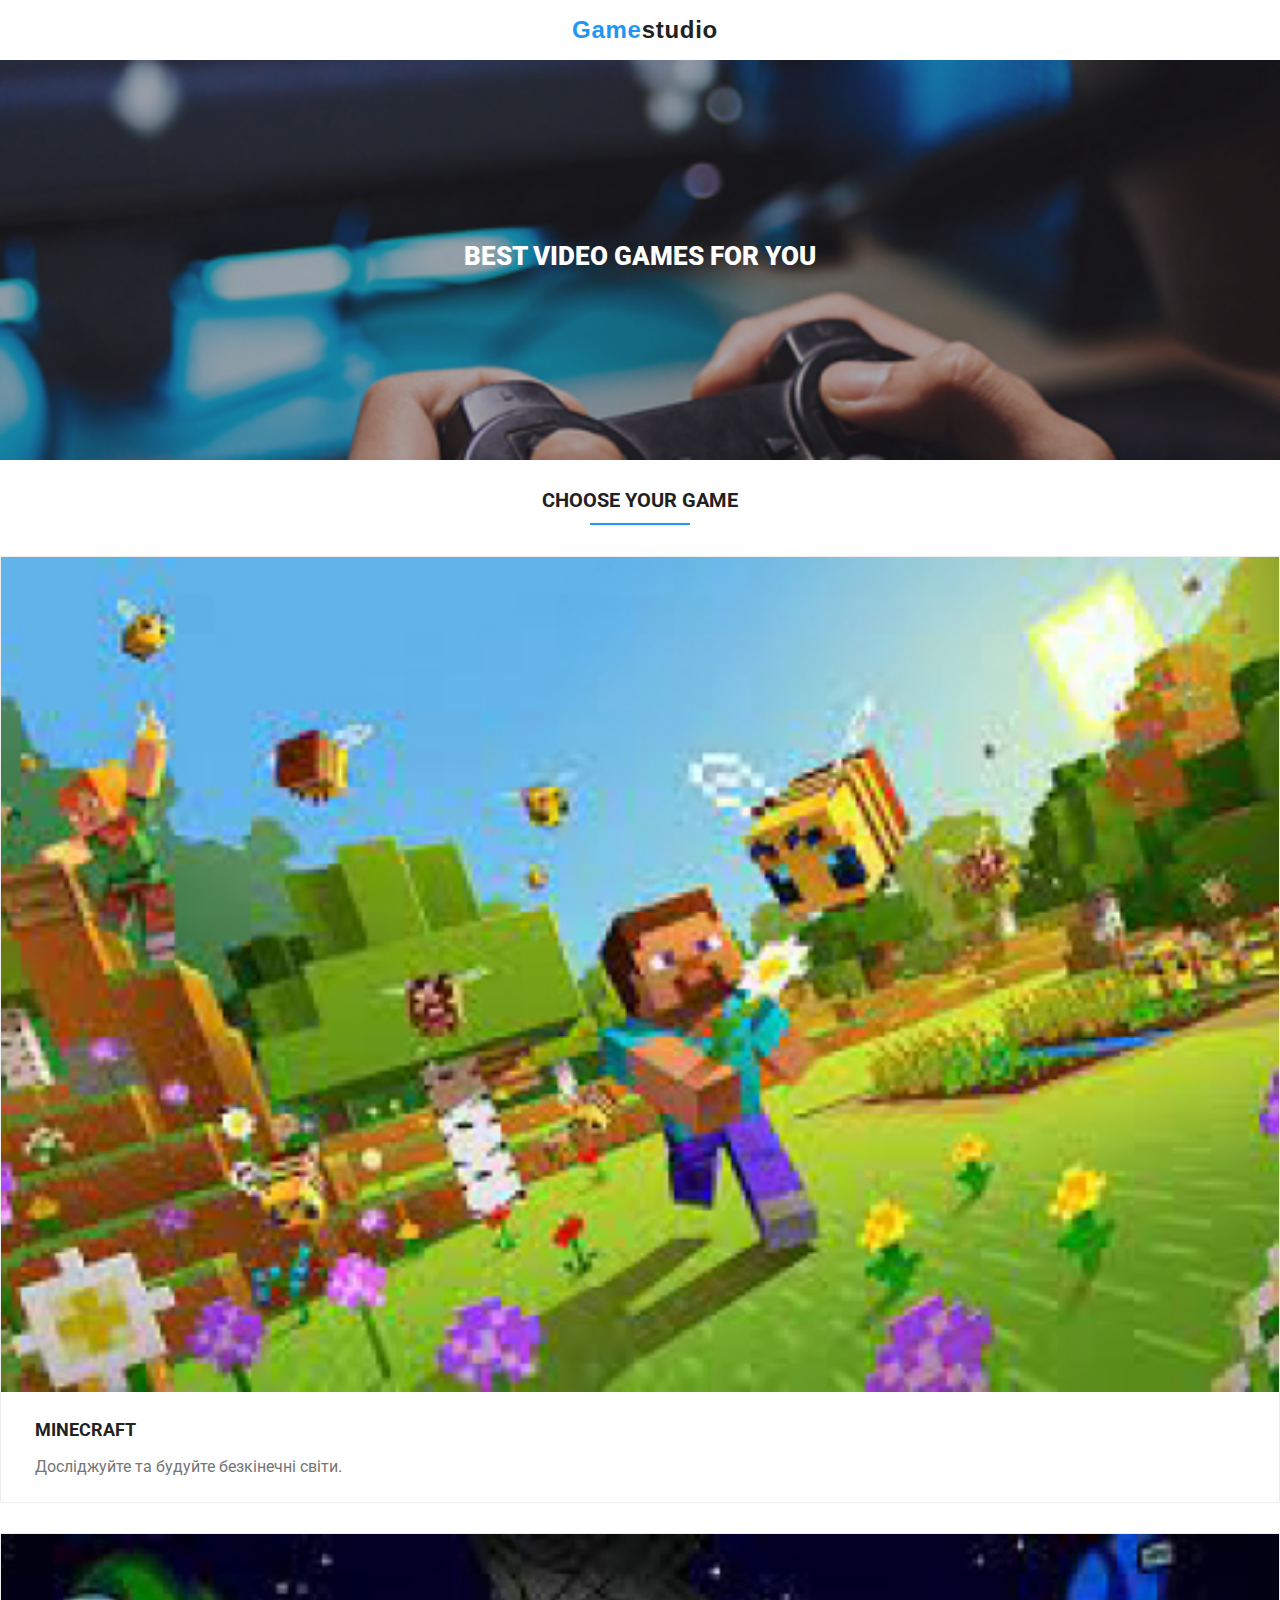
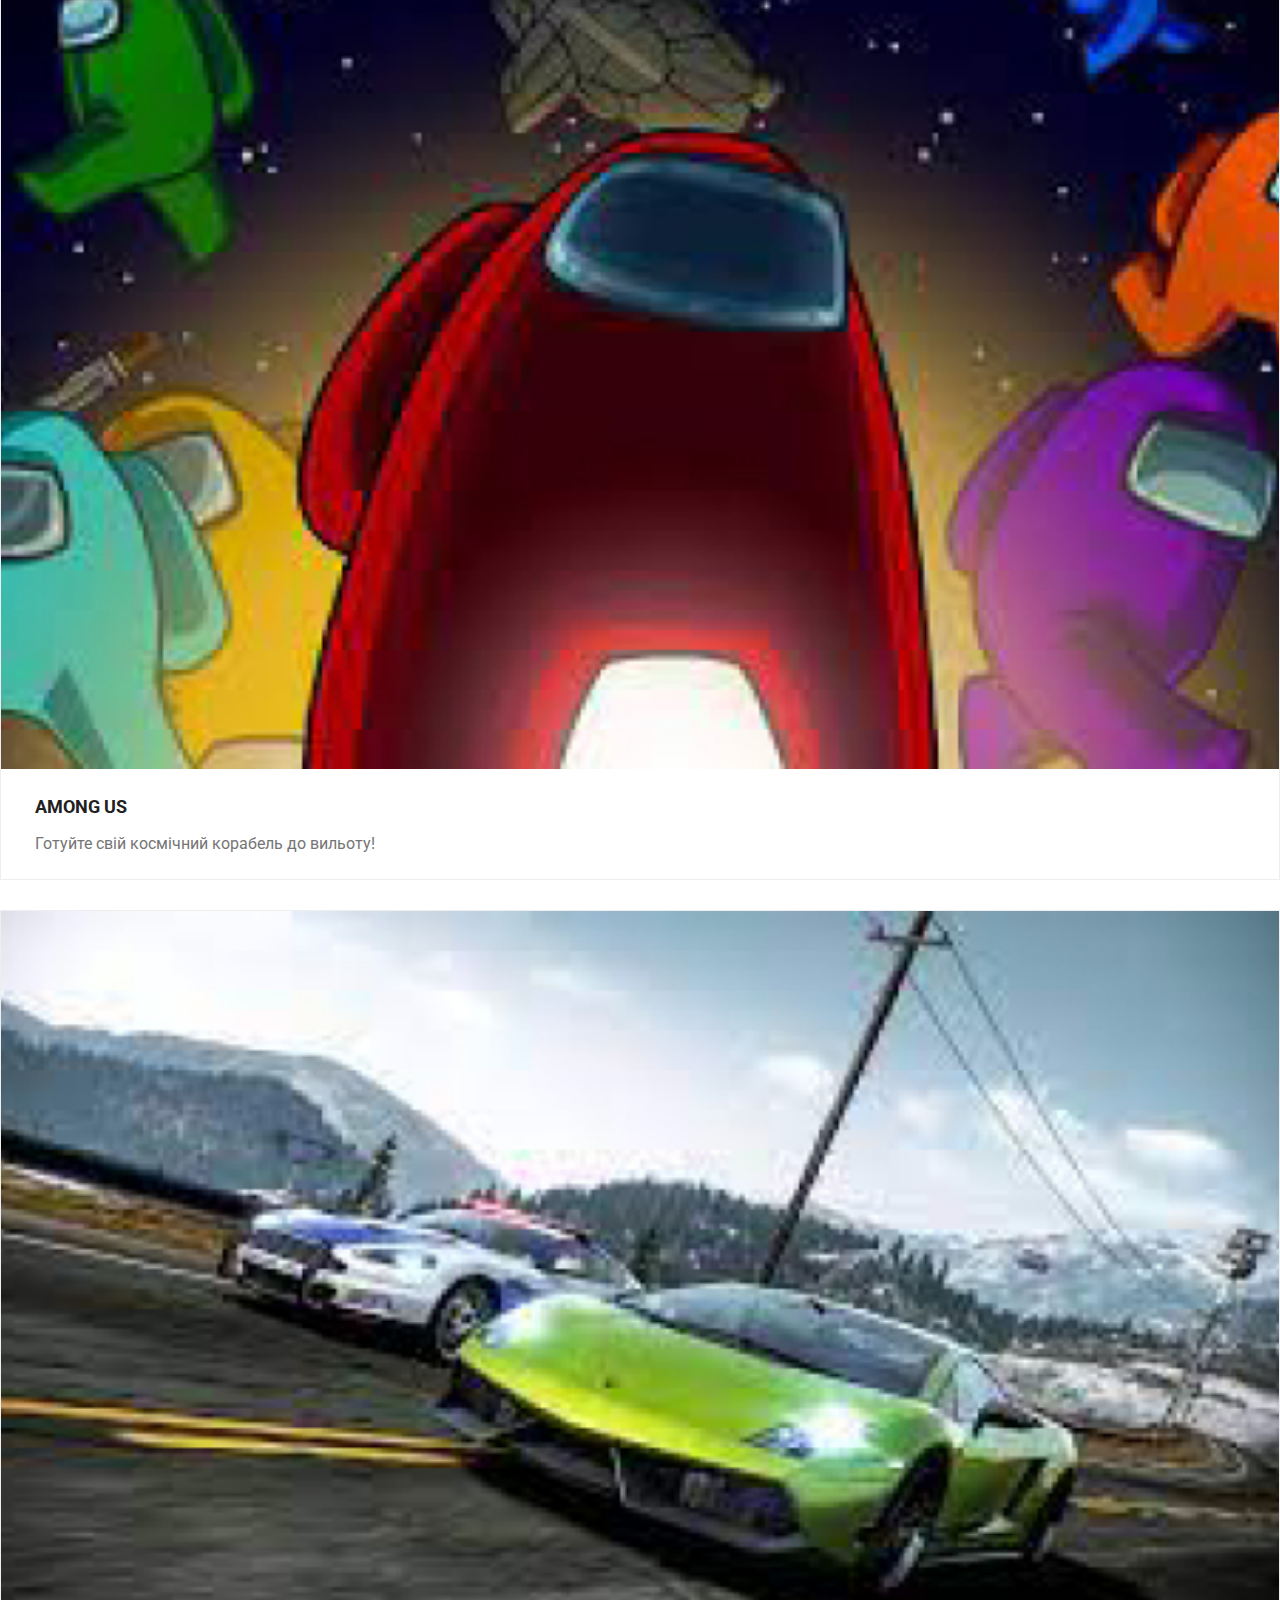
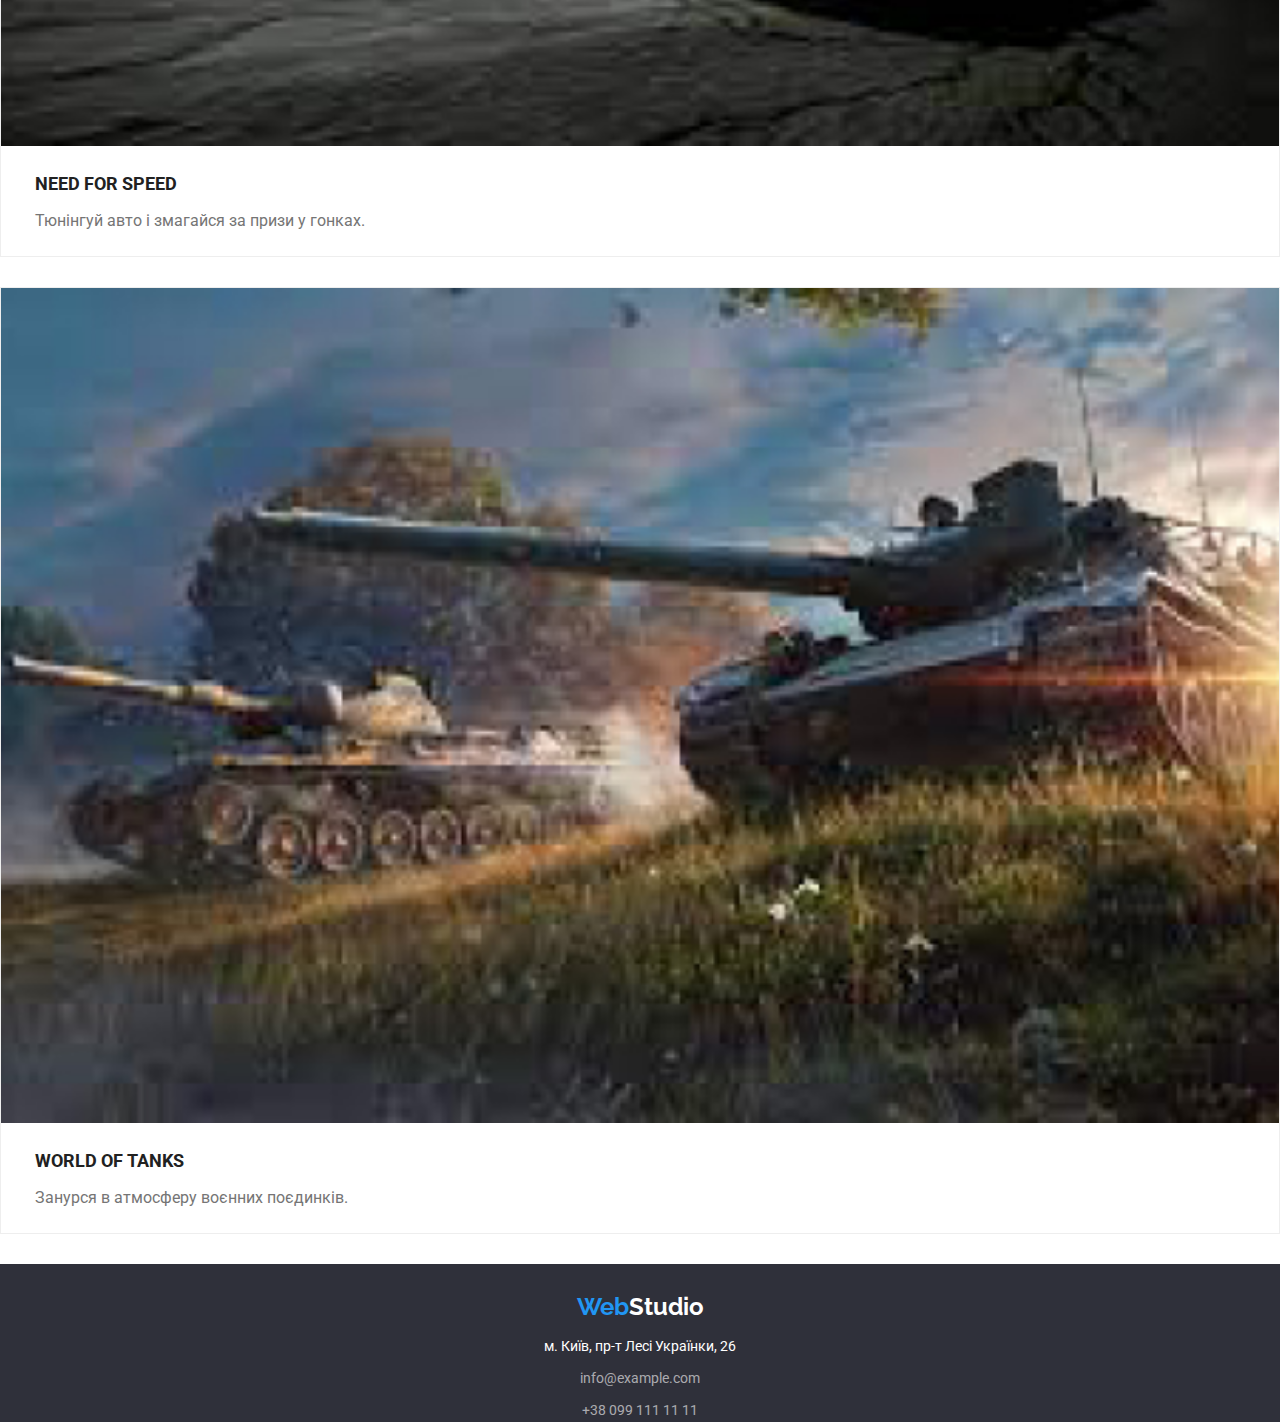
<file: index.html>
<!DOCTYPE html>
<html lang="en">
<head>
    <meta charset="UTF-8">
    <meta http-equiv="X-UA-Compatible" content="IE=edge">
    <meta name="viewport" content="width=device-width, initial-scale=1.0">
    <link rel="stylesheet" href="main.css">
    <title>Game Studio</title>
    <link rel="preconnect" href="https://fonts.googleapis.com"> 
    <link rel="preconnect" href="https://fonts.gstatic.com" crossorigin> 
    <link href="https://fonts.googleapis.com/css2?family=Raleway&display=swap" rel="stylesheet">
    <link rel="preconnect" href="https://fonts.googleapis.com"> 
    <link rel="preconnect" href="https://fonts.gstatic.com" crossorigin> 
    <link href="https://fonts.googleapis.com/css2?family=Roboto:wght@400;700;900&display=swap" rel="stylesheet">
</head>
<body>
    <header>
        <p><span>Game</span>studio</p>
    </header>
    <main>
        <section class="first-section">
            <h1>BEST VIDEO GAMES FOR YOU</h1>
        </section>
        <section>
            <h2>CHOOSE YOUR GAME</h2>
            <hr>
            <article>
                <img src="./img/img.jpg" alt="">
                <h3><a href="minecraft.html">MINECRAFT</a></h3>
                <p>Досліджуйте та будуйте безкінечні світи.</p>
            </article>
            <article>
                <img src="./img/img-2.jpg" alt="">
                <h3><a href="amoung us.html">AMONG US</a></h3>
                <p>Готуйте свій космічний корабель до вильоту!</p>
            </article>
            <article>
                <img src="./img/img-3.jpg" alt="">
                <h3><a href="nfs.html">NEED FOR SPEED</a></h3>
                <p>Тюнінгуй авто і змагайся за призи у гонках.</p>
            </article>
            <article>
                <img src="./img/img-4.jpg" alt="">
                <h3><a href="wof.html">WORLD OF TANKS</a></h3>
                <p>Занурся в атмосферу воєнних поєдинків.</p>
            </article>
        </section>
    </main>
    <footer>
        <h2><span>Web</span>Studio</h2>
        <address>м. Київ, пр-т Лесі Українки, 26</address>
        <a href="mailto:info@example.com">info@example.com</a>
        <a href="tell:+38 099 111 11 11">+38 099 111 11 11</a>
    </footer>
</body>
</html>
</file>
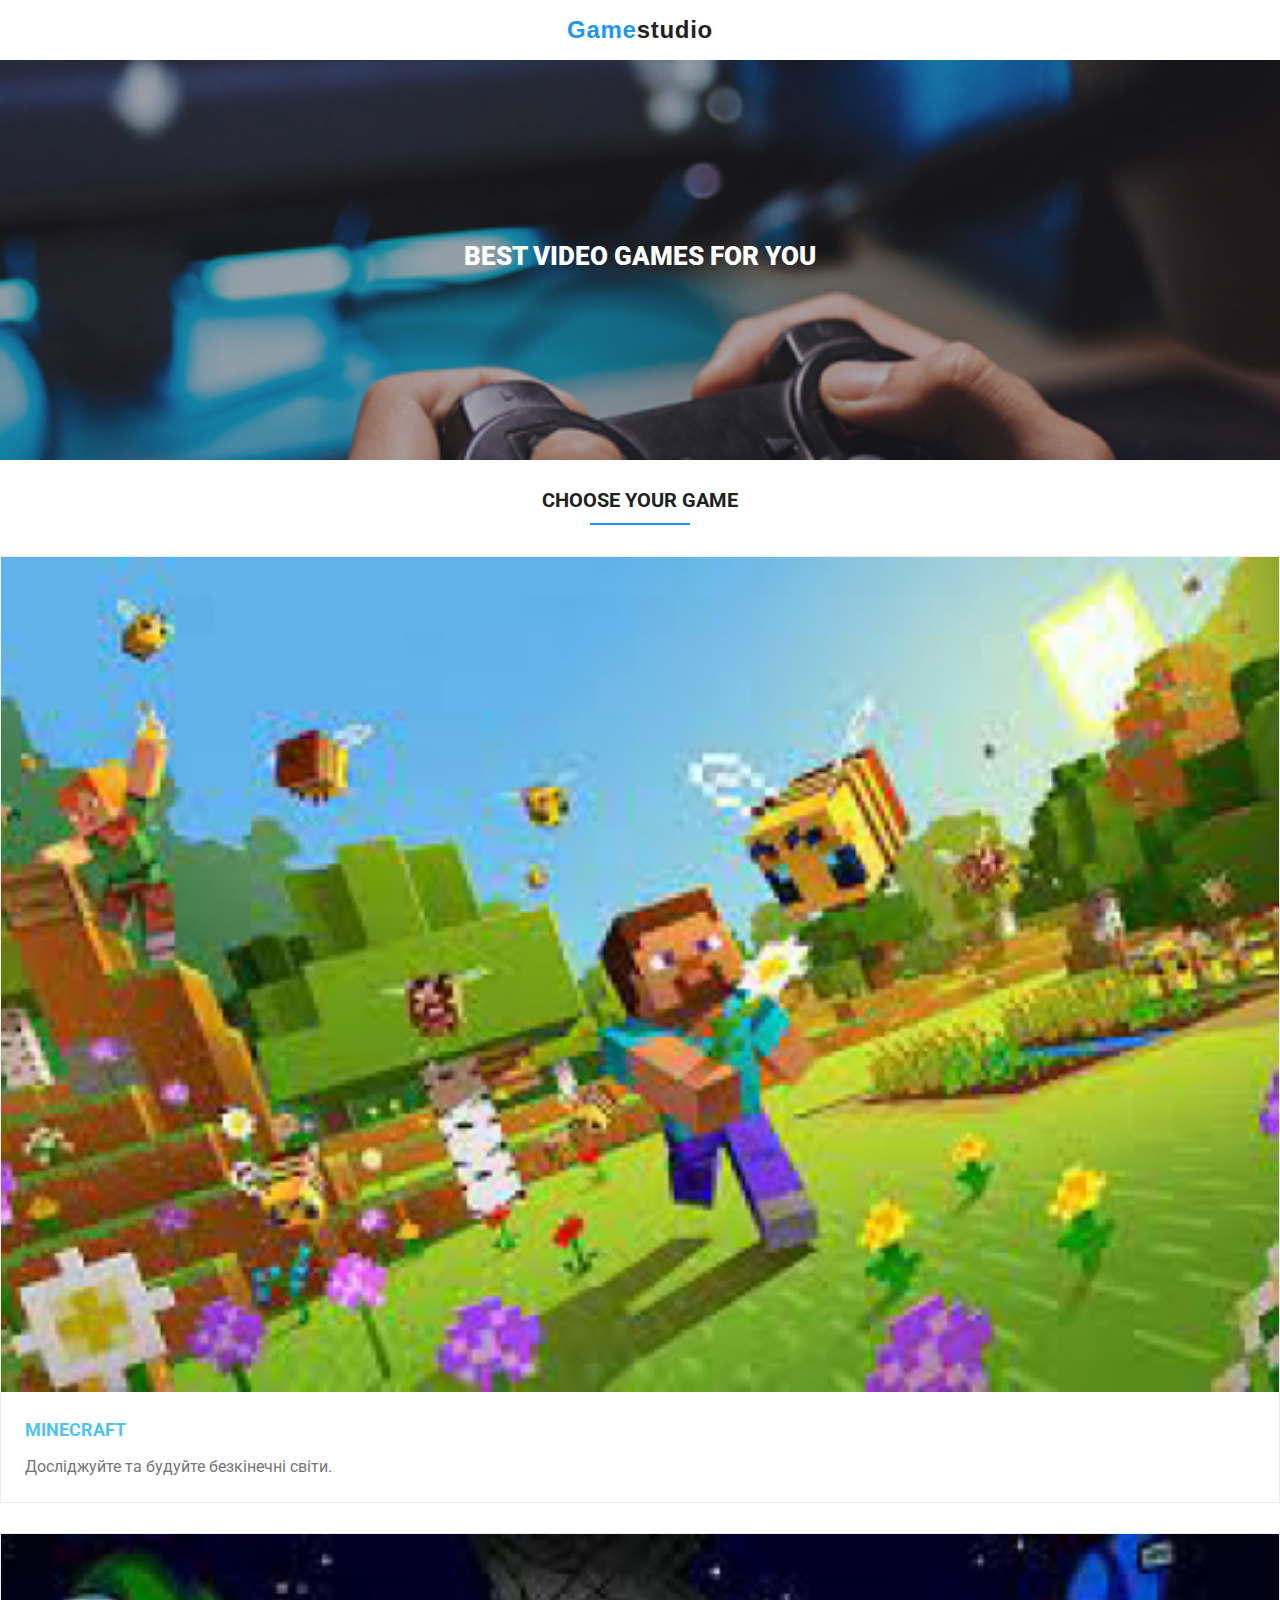
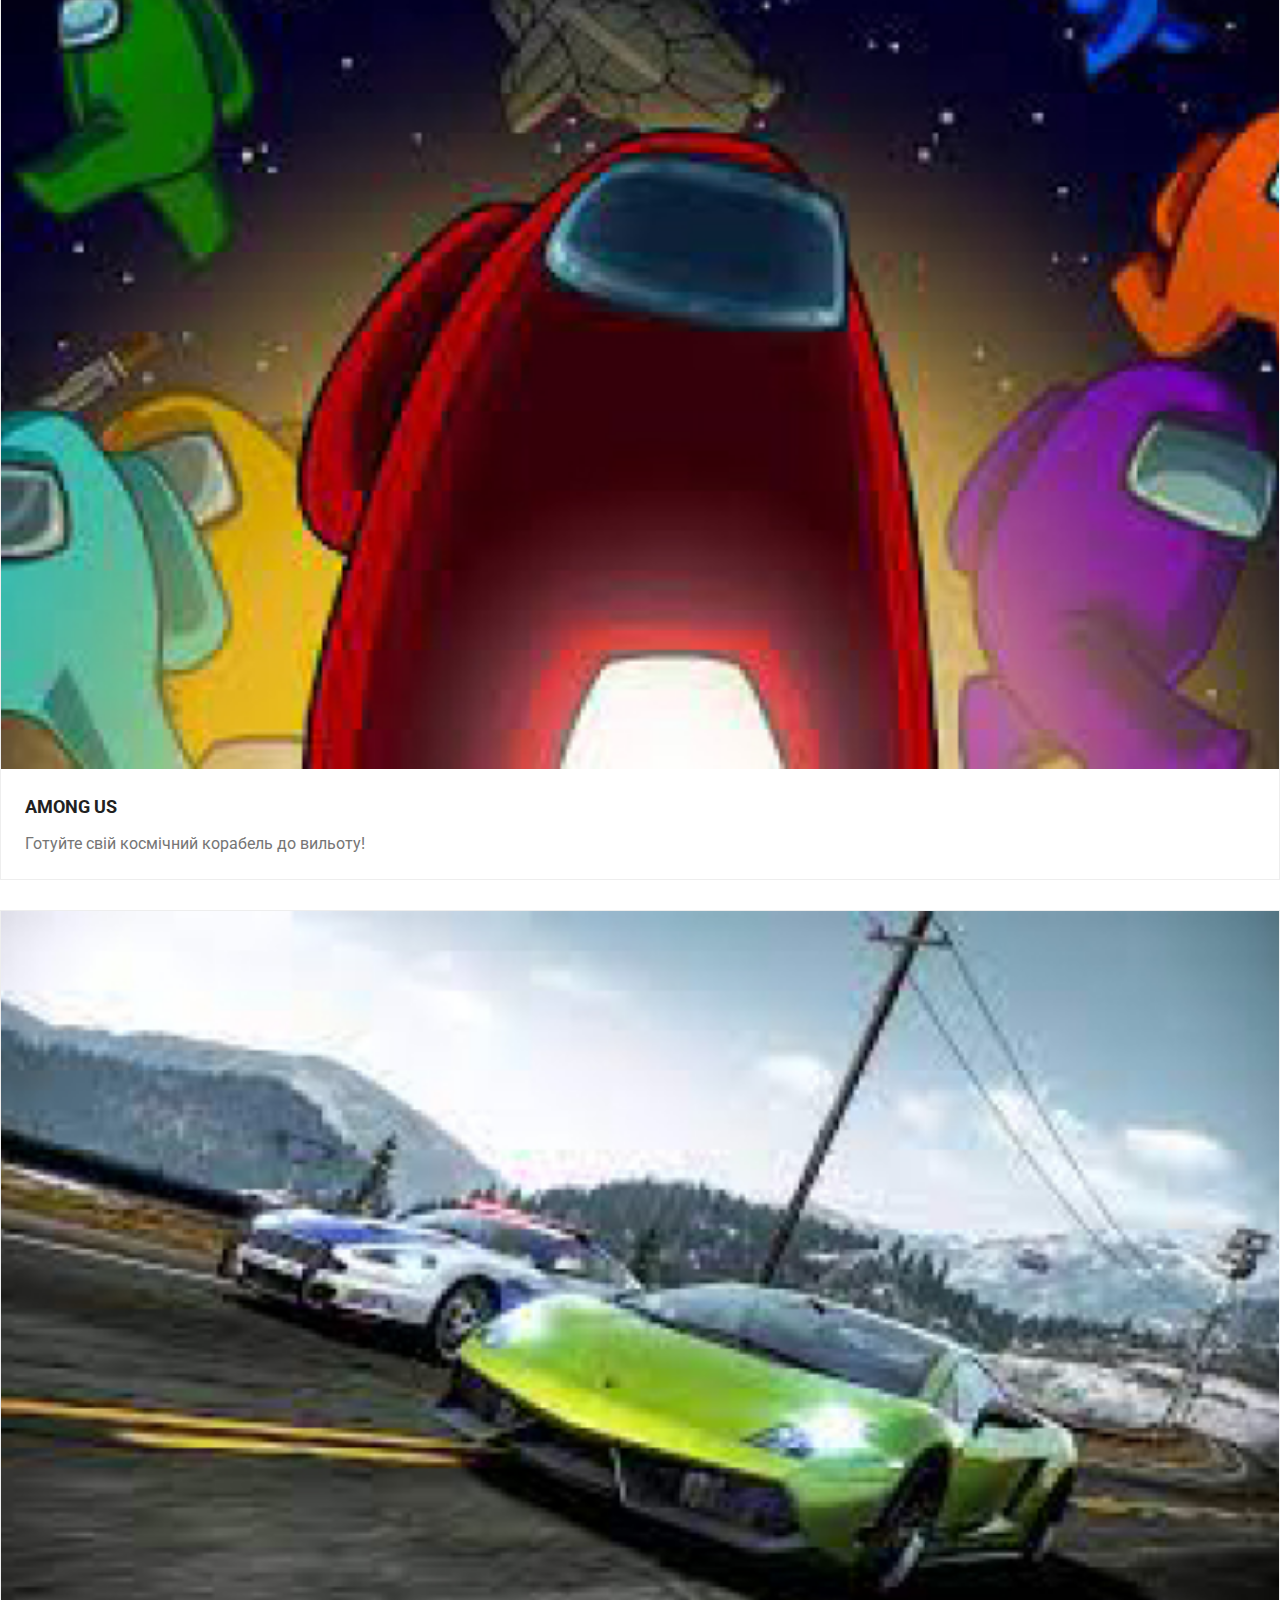
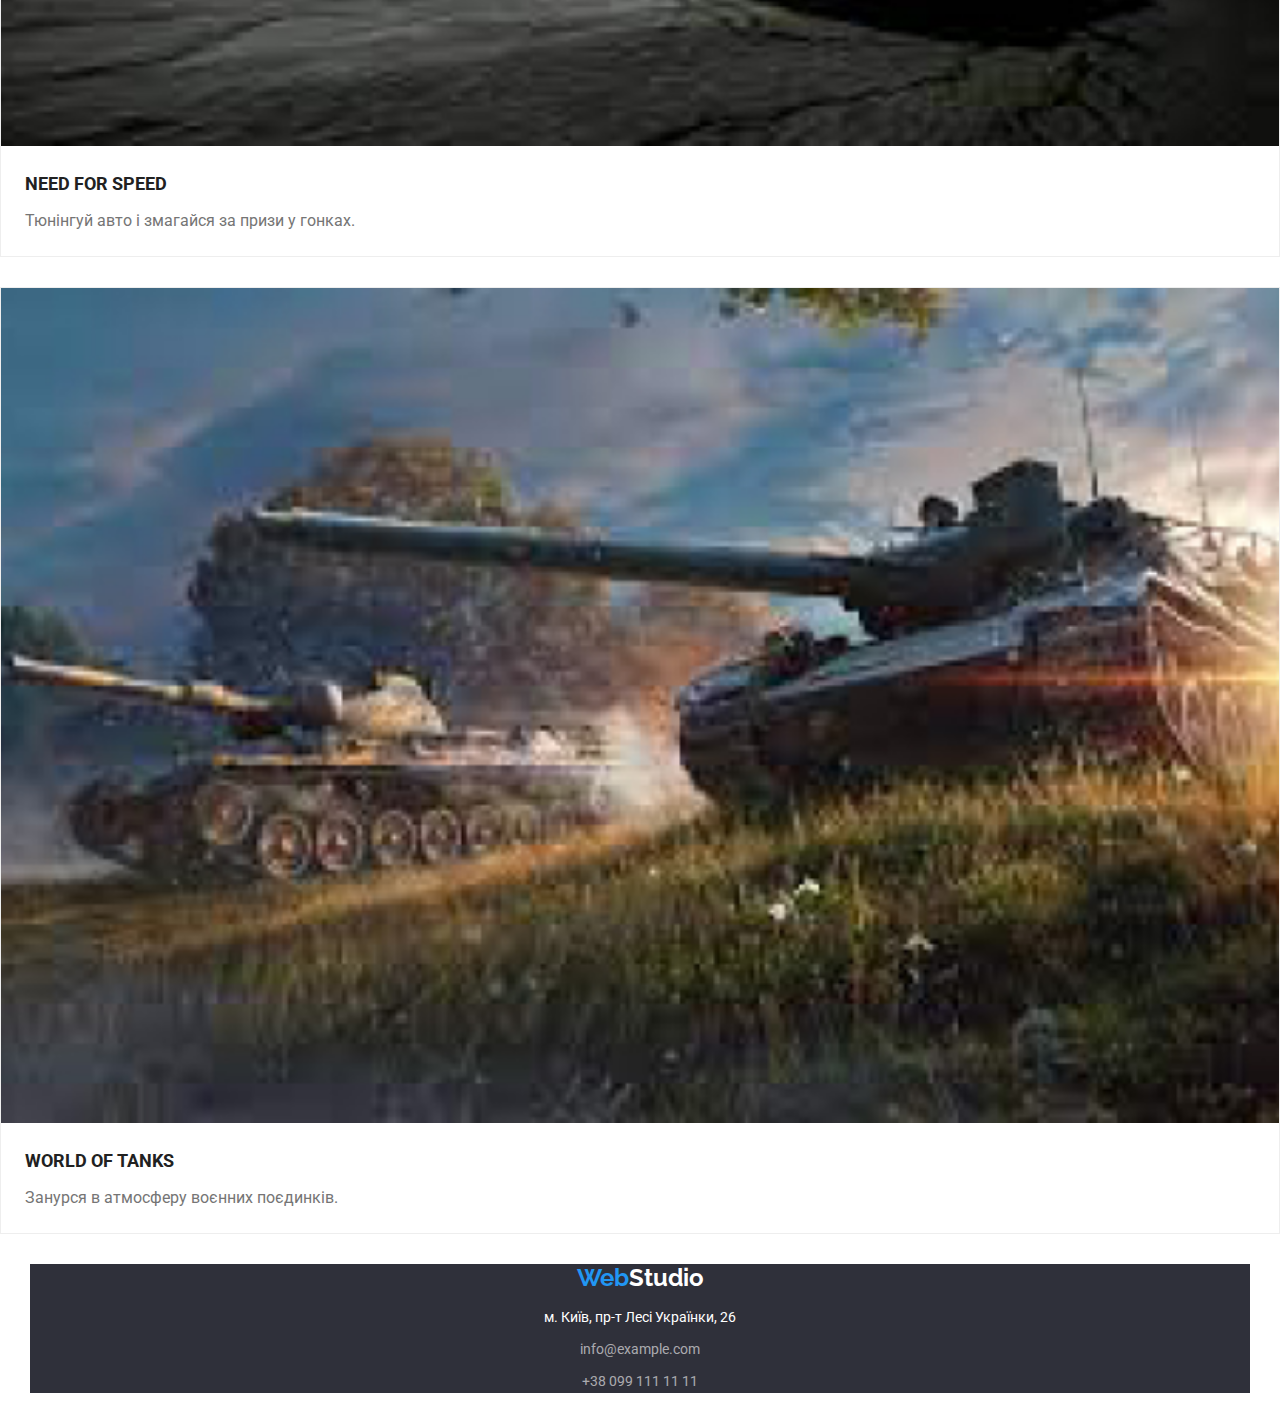
<file: Game Studio/index.html>
<!DOCTYPE html>
<html lang="en">
<head>
    <meta charset="UTF-8">
    <meta http-equiv="X-UA-Compatible" content="IE=edge">
    <meta name="viewport" content="width=device-width, initial-scale=1.0">
    <link rel="stylesheet" href="main.css">
    <title>Game Studio</title>
    <link rel="preconnect" href="https://fonts.googleapis.com"> 
    <link rel="preconnect" href="https://fonts.gstatic.com" crossorigin> 
    <link href="https://fonts.googleapis.com/css2?family=Raleway&display=swap" rel="stylesheet">
    <link rel="preconnect" href="https://fonts.googleapis.com"> 
    <link rel="preconnect" href="https://fonts.gstatic.com" crossorigin> 
    <link href="https://fonts.googleapis.com/css2?family=Roboto:wght@400;700;900&display=swap" rel="stylesheet">
</head>
<body>

    <header>
        <p><span>Game</span>studio</p>
    </header>
    <main>
        <section class="first-section">
            <h1>BEST VIDEO GAMES FOR YOU</h1>
        </section>
        <section>
            <h2>CHOOSE YOUR GAME</h2>
            <hr>
            <article>
                <img src="./img/img.jpg" alt="">
                <h3 style="color: rgb(78, 195, 235);">MINECRAFT</h3>
                <p>Досліджуйте та будуйте безкінечні світи.</p>
            </article>
            <article>
                <img src="./img/img-2.jpg" alt="">
                <h3>AMONG US</h3>
                <p>Готуйте свій космічний корабель до вильоту!</p>
            </article>
            <article>
                <img src="./img/img-3.jpg" alt="">
                <h3>NEED FOR SPEED</h3>
                <p>Тюнінгуй авто і змагайся за призи у гонках.</p>
            </article>
            <article>
                <img src="./img/img-4.jpg" alt="">
                <h3>WORLD OF TANKS</h3>
                <p>Занурся в атмосферу воєнних поєдинків.</p>
            </article>
        </section>
    </main>
    <footer>
        <h2><span>Web</span>Studio</h2>
        <address>м. Київ, пр-т Лесі Українки, 26</address>
        <a href="mailto:info@example.com">info@example.com</a>
        <a href="tell:+38 099 111 11 11">+38 099 111 11 11</a>
    </footer>
</body>
</html>
</file>
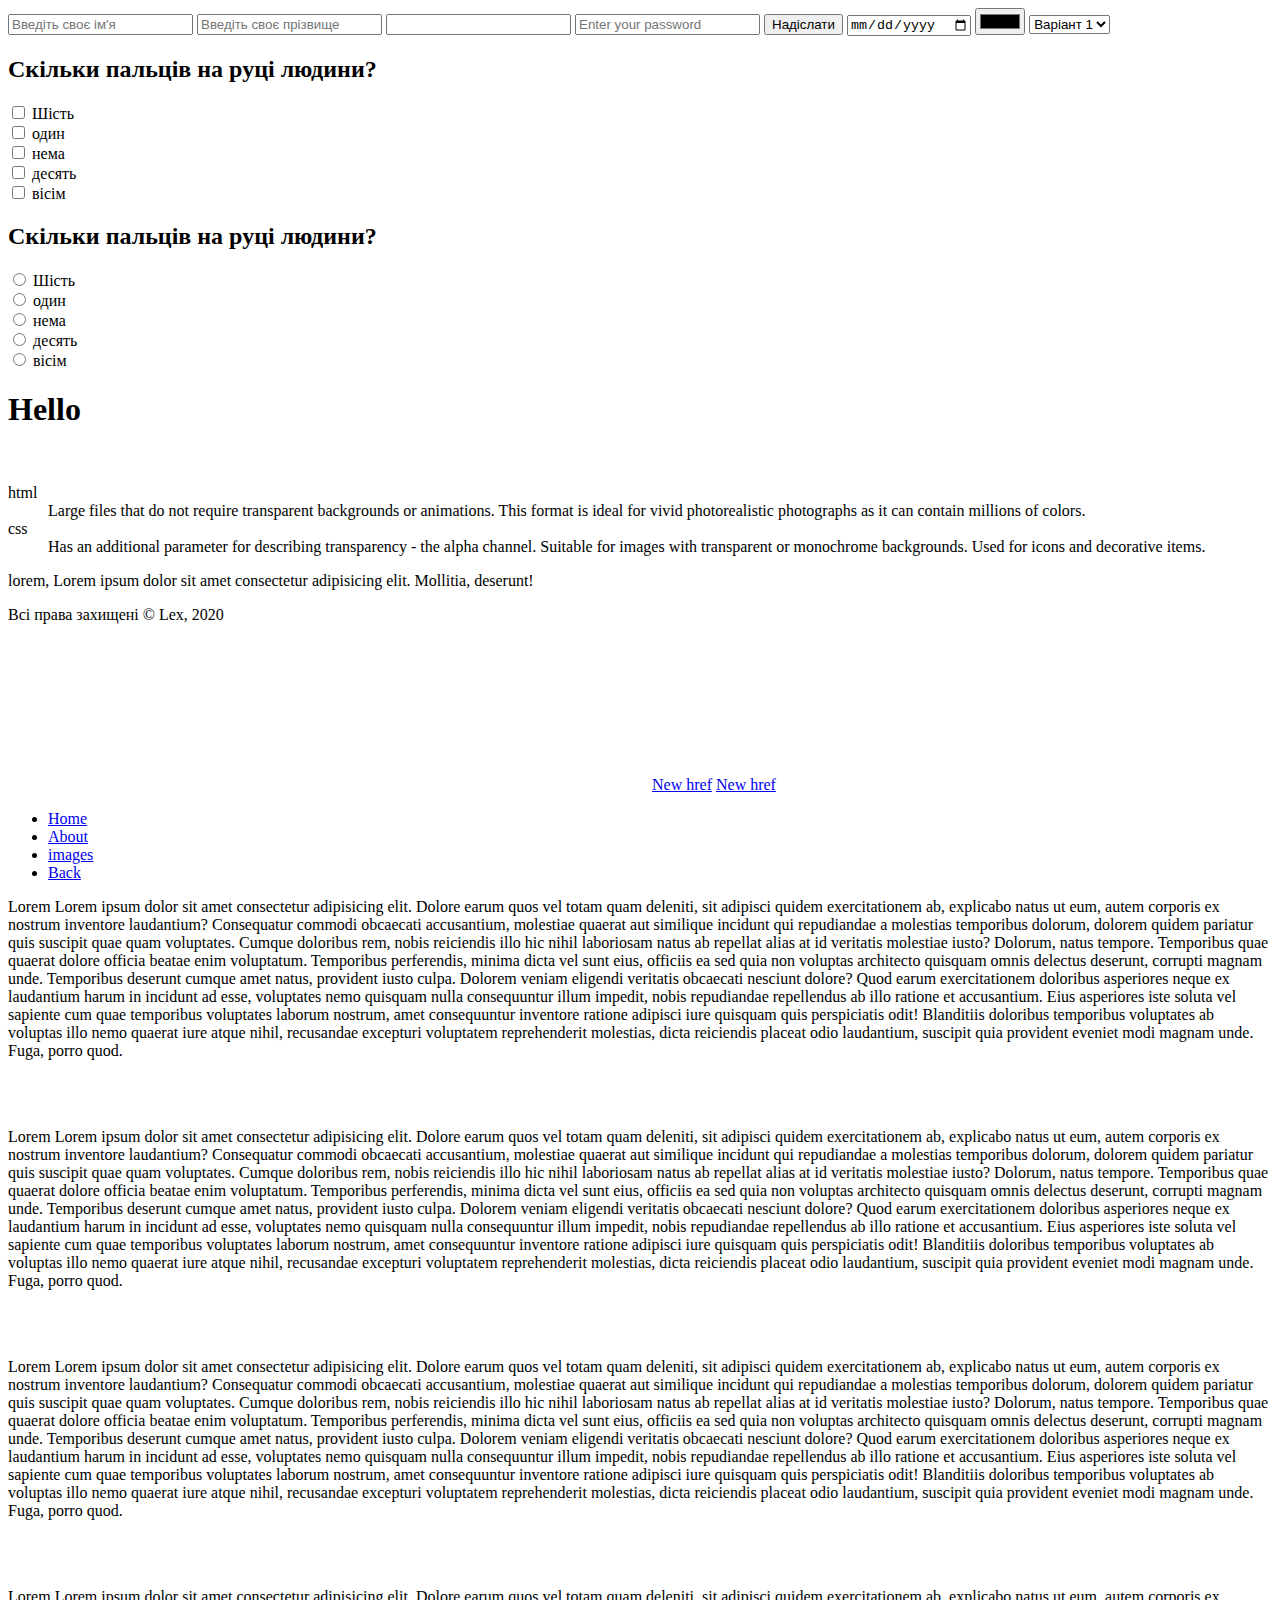
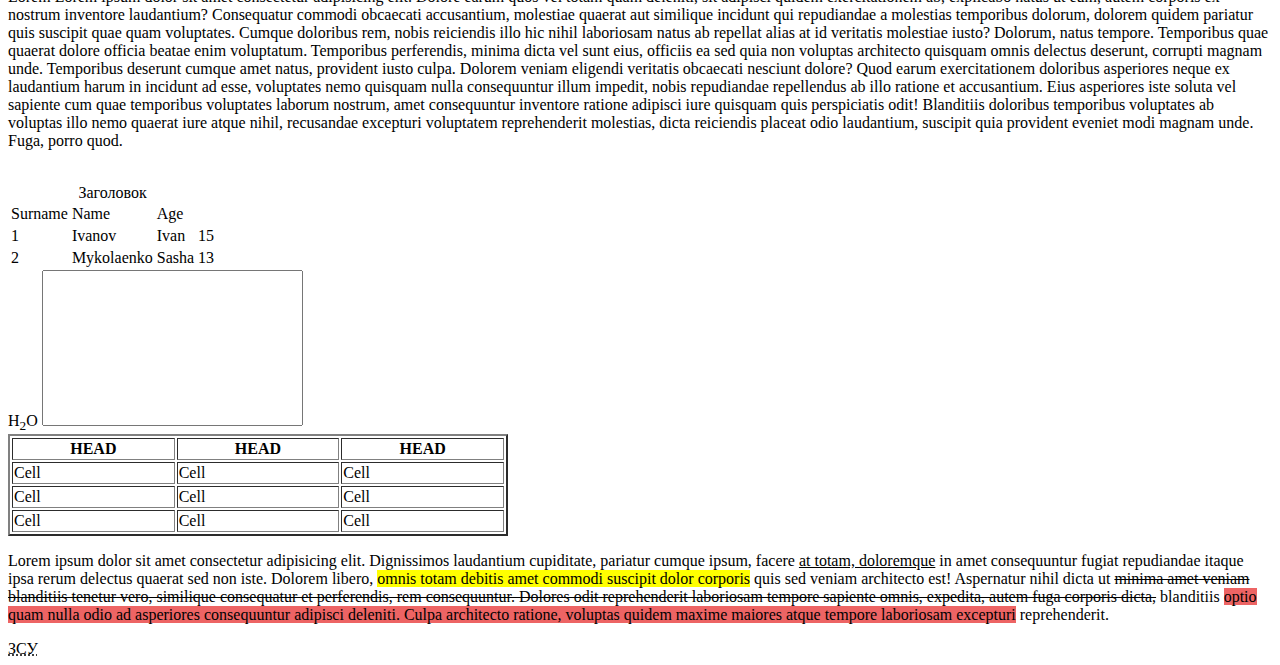
<file: index/index.html>
<!DOCTYPE html>
<html lang="en">
<head>
    <meta charset="UTF-8">
    <meta http-equiv="X-UA-Compatible" content="IE=edge">
    <meta name="viewport" content="width=device-width, initial-scale=1.0">
    <link rel="stylesheet" href="image.css">
    <title>Document</title>

</head>
<body>
    <form action="">
        <input type="text" name="name" id="" placeholder="Введіть своє ім'я" required>
        <input type="text" name="last_name" id="" placeholder="Введіть своє прізвище" required>
        <input type="email" name="email" id="" required>
        <input type="password" name="" id="" placeholder="Enter your password">
        <input type="submit" value="Надіслати">
        <input type="date" name="" id="" required>
        <input type="color" name="" id="">

        <select name="" id="">
            <option value="">Варіант 1</option>
            <option value="">Варіант 2</option>
            <option value="">Варіант 3</option>
            <option value="">Варіант 4</option>
            <option value="">Варіант 5</option>
        </select>
        <br>
        <h2>Скільки пальців на руці людини?</h2>
        <input type="checkbox" name="q1" id="ans1">
        <label for="ans1">Шість</label><br>
        <input type="checkbox" name="q1" id="ans2">
        <label for="ans2">один</label><br>
        <input type="checkbox" name="q1" id="ans3">
        <label for="ans3">нема</label><br>
        <input type="checkbox" name="q1" id="ans4">
        <label for="ans4">десять</label><br>
        <input type="checkbox" name="q1" id="ans5">
        <label for="ans5">вісім</label><br>

        <h2>Скільки пальців на руці людини?</h2>
        <input type="radio" name="q2" id="ans1">
        <label for="ans1">Шість</label><br>
        <input type="radio" name="q2" id="ans2">
        <label for="ans2">один</label><br>
        <input type="radio" name="q2" id="ans3">
        <label for="ans3">нема</label><br>
        <input type="radio" name="q2" id="ans4">
        <label for="ans4">десять</label><br>
        <input type="radio" name="q2" id="ans5">
        <label for="ans5">вісім</label><br>
    </form>
    <h1>Hello</h1>
    <br>

    <dl>
        <dt>html</dt>
        <dd>
          Large files that do not require transparent backgrounds or animations. This format is ideal for vivid photorealistic photographs as it can contain millions of colors.
        </dd>
      
        <dt>css</dt>
        <dd>
          Has an additional parameter for describing transparency - the alpha channel. Suitable for images with transparent or monochrome backgrounds. Used for icons and decorative items.
        </dd>
      </dl>
      <p>lorem, <span class="ipsum">Lorem ipsum dolor sit amet consectetur adipisicing elit. Mollitia, deserunt!</span></p>
      <sup></sup>
      <p>Всі права захищені &copy; Lex, 2020</p>
      <video
  src="https://www.youtube.com/watch?v=THZGvSJagak&list=PLZNL6NFdRj4K5ectb-rtYwvzd2rx_BcO1&index=42"
  poster="https://images.pexels.com/photos/595804/pexels-photo-595804.jpeg?w=640"
  width="640"
      ></video>
        <a href="./image.css" target="blank" download="">New href</a>
        <a href="tel+2143523134" target="blank" download="">New href</a>

        <ul>
            <li><a href="#home">Home</a></li>
            <li><a href="#about">About</a></li>
            <li><a href="#images">images</a></li>
            <li><a href="#back">Back</a></li>
        </ul>

        <p>Lorem <span id="home"ipsum>Lorem ipsum dolor sit amet consectetur adipisicing elit. Dolore earum quos vel totam quam deleniti, sit adipisci quidem exercitationem ab, explicabo natus ut eum, autem corporis ex nostrum inventore laudantium? Consequatur commodi obcaecati accusantium, molestiae quaerat aut similique incidunt qui repudiandae a molestias temporibus dolorum, dolorem quidem pariatur quis suscipit quae quam voluptates. Cumque doloribus rem, nobis reiciendis illo hic nihil laboriosam natus ab repellat alias at id veritatis molestiae iusto? Dolorum, natus tempore. Temporibus quae quaerat dolore officia beatae enim voluptatum. Temporibus perferendis, minima dicta vel sunt eius, officiis ea sed quia non voluptas architecto quisquam omnis delectus deserunt, corrupti magnam unde. Temporibus deserunt cumque amet natus, provident iusto culpa. Dolorem veniam eligendi veritatis obcaecati nesciunt dolore? Quod earum exercitationem doloribus asperiores neque ex laudantium harum in incidunt ad esse, voluptates nemo quisquam nulla consequuntur illum impedit, nobis repudiandae repellendus ab illo ratione et accusantium. Eius asperiores iste soluta vel sapiente cum quae temporibus voluptates laborum nostrum, amet consequuntur inventore ratione adipisci iure quisquam quis perspiciatis odit! Blanditiis doloribus temporibus voluptates ab voluptas illo nemo quaerat iure atque nihil, recusandae excepturi voluptatem reprehenderit molestias, dicta reiciendis placeat odio laudantium, suscipit quia provident eveniet modi magnam unde. Fuga, porro quod.</p>
            <br>
            <br>
        <p>Lorem <span id="images"ipsum>Lorem ipsum dolor sit amet consectetur adipisicing elit. Dolore earum quos vel totam quam deleniti, sit adipisci quidem exercitationem ab, explicabo natus ut eum, autem corporis ex nostrum inventore laudantium? Consequatur commodi obcaecati accusantium, molestiae quaerat aut similique incidunt qui repudiandae a molestias temporibus dolorum, dolorem quidem pariatur quis suscipit quae quam voluptates. Cumque doloribus rem, nobis reiciendis illo hic nihil laboriosam natus ab repellat alias at id veritatis molestiae iusto? Dolorum, natus tempore. Temporibus quae quaerat dolore officia beatae enim voluptatum. Temporibus perferendis, minima dicta vel sunt eius, officiis ea sed quia non voluptas architecto quisquam omnis delectus deserunt, corrupti magnam unde. Temporibus deserunt cumque amet natus, provident iusto culpa. Dolorem veniam eligendi veritatis obcaecati nesciunt dolore? Quod earum exercitationem doloribus asperiores neque ex laudantium harum in incidunt ad esse, voluptates nemo quisquam nulla consequuntur illum impedit, nobis repudiandae repellendus ab illo ratione et accusantium. Eius asperiores iste soluta vel sapiente cum quae temporibus voluptates laborum nostrum, amet consequuntur inventore ratione adipisci iure quisquam quis perspiciatis odit! Blanditiis doloribus temporibus voluptates ab voluptas illo nemo quaerat iure atque nihil, recusandae excepturi voluptatem reprehenderit molestias, dicta reiciendis placeat odio laudantium, suscipit quia provident eveniet modi magnam unde. Fuga, porro quod.</p>
            <br>
            <br>
        <p>Lorem <span id="back"ipsum>Lorem ipsum dolor sit amet consectetur adipisicing elit. Dolore earum quos vel totam quam deleniti, sit adipisci quidem exercitationem ab, explicabo natus ut eum, autem corporis ex nostrum inventore laudantium? Consequatur commodi obcaecati accusantium, molestiae quaerat aut similique incidunt qui repudiandae a molestias temporibus dolorum, dolorem quidem pariatur quis suscipit quae quam voluptates. Cumque doloribus rem, nobis reiciendis illo hic nihil laboriosam natus ab repellat alias at id veritatis molestiae iusto? Dolorum, natus tempore. Temporibus quae quaerat dolore officia beatae enim voluptatum. Temporibus perferendis, minima dicta vel sunt eius, officiis ea sed quia non voluptas architecto quisquam omnis delectus deserunt, corrupti magnam unde. Temporibus deserunt cumque amet natus, provident iusto culpa. Dolorem veniam eligendi veritatis obcaecati nesciunt dolore? Quod earum exercitationem doloribus asperiores neque ex laudantium harum in incidunt ad esse, voluptates nemo quisquam nulla consequuntur illum impedit, nobis repudiandae repellendus ab illo ratione et accusantium. Eius asperiores iste soluta vel sapiente cum quae temporibus voluptates laborum nostrum, amet consequuntur inventore ratione adipisci iure quisquam quis perspiciatis odit! Blanditiis doloribus temporibus voluptates ab voluptas illo nemo quaerat iure atque nihil, recusandae excepturi voluptatem reprehenderit molestias, dicta reiciendis placeat odio laudantium, suscipit quia provident eveniet modi magnam unde. Fuga, porro quod.</p>
            <br>
            <br>
        <p>Lorem <span id="about"ipsum>Lorem ipsum dolor sit amet consectetur adipisicing elit. Dolore earum quos vel totam quam deleniti, sit adipisci quidem exercitationem ab, explicabo natus ut eum, autem corporis ex nostrum inventore laudantium? Consequatur commodi obcaecati accusantium, molestiae quaerat aut similique incidunt qui repudiandae a molestias temporibus dolorum, dolorem quidem pariatur quis suscipit quae quam voluptates. Cumque doloribus rem, nobis reiciendis illo hic nihil laboriosam natus ab repellat alias at id veritatis molestiae iusto? Dolorum, natus tempore. Temporibus quae quaerat dolore officia beatae enim voluptatum. Temporibus perferendis, minima dicta vel sunt eius, officiis ea sed quia non voluptas architecto quisquam omnis delectus deserunt, corrupti magnam unde. Temporibus deserunt cumque amet natus, provident iusto culpa. Dolorem veniam eligendi veritatis obcaecati nesciunt dolore? Quod earum exercitationem doloribus asperiores neque ex laudantium harum in incidunt ad esse, voluptates nemo quisquam nulla consequuntur illum impedit, nobis repudiandae repellendus ab illo ratione et accusantium. Eius asperiores iste soluta vel sapiente cum quae temporibus voluptates laborum nostrum, amet consequuntur inventore ratione adipisci iure quisquam quis perspiciatis odit! Blanditiis doloribus temporibus voluptates ab voluptas illo nemo quaerat iure atque nihil, recusandae excepturi voluptatem reprehenderit molestias, dicta reiciendis placeat odio laudantium, suscipit quia provident eveniet modi magnam unde. Fuga, porro quod.</p>   

            <table>
                 <caption>Заголовок</caption>
                <thead>
                    <td>Surname</td>
                    <td>Name</td>
                    <td>Age</td>
                </thead>
                <tbody>
                    <tr>
                        <td>1</td>
                        <td>Ivanov</td>
                        <td>Ivan</td>
                        <td>15</td>
                    </tr>
                    <tr>
                        <td>2</td>
                        <td>Mykolaenko</td>
                        <td>Sasha</td>
                        <td>13</td>
                    </tr>
                </tbody>
            </table>
            H<sub>2</sub>O
            <textarea name="" id="" cols="30" rows="10" style="resize: none;"></textarea>
            <table border="2" width="500">
                <thead>
                    <th>HEAD</th>
                    <th>HEAD</th>
                    <th>HEAD</th>
                </thead>
                <tr>
                    <td>Cell</td>
                    <td>Cell</td>
                    <td>Cell</td>
                </tr>
                <tr>
                    <td>Cell</td>
                    <td>Cell</td>
                    <td>Cell</td>
                </tr>
                <tr>
                    <td>Cell</td>
                    <td>Cell</td>
                    <td>Cell</td>
                </tr>
            </table>
            <p>Lorem ipsum dolor sit amet consectetur adipisicing elit. Dignissimos laudantium cupiditate, pariatur cumque ipsum, facere <ins> at totam, doloremque</ins> in amet consequuntur fugiat repudiandae itaque ipsa rerum delectus quaerat sed non iste. Dolorem libero, <mark> omnis totam debitis amet commodi suscipit dolor corporis</mark> quis sed veniam architecto est! Aspernatur nihil dicta ut <del> minima amet veniam blanditiis tenetur vero, similique consequatur et perferendis, rem consequuntur. Dolores odit reprehenderit laboriosam tempore sapiente omnis, expedita, autem fuga corporis dicta,</del> blanditiis <span style="background: rgb(237, 100, 100);">optio quam nulla odio ad asperiores consequuntur adipisci deleniti. Culpa architecto ratione, voluptas quidem maxime maiores atque tempore laboriosam excepturi</span>  reprehenderit.</p>
            <abbr title="Збройні сили України">ЗСУ</abbr>
</body>
</html>
</file>
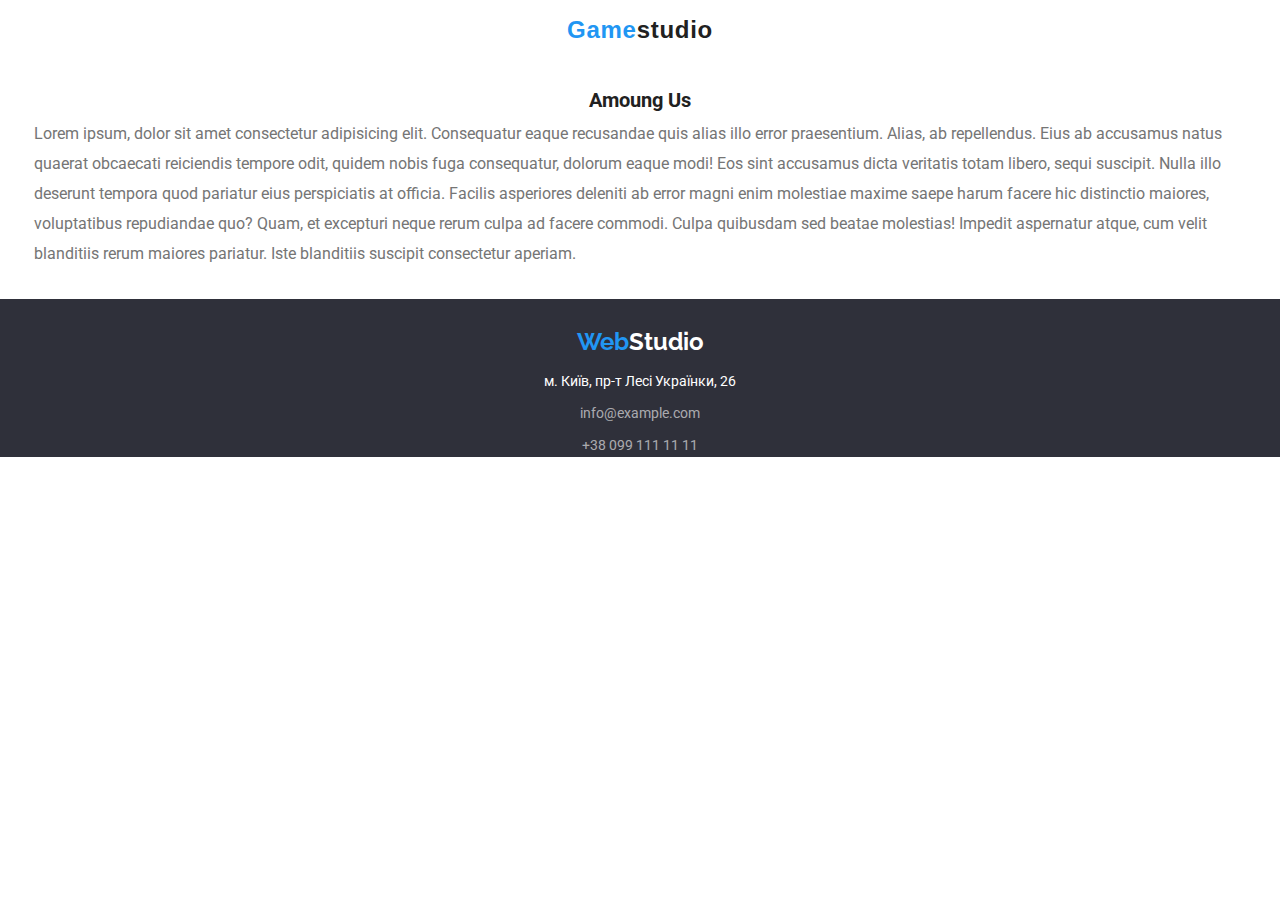
<file: amoung us.html>
<!DOCTYPE html>
<html lang="en">
<head>
    <meta charset="UTF-8">
    <meta http-equiv="X-UA-Compatible" content="IE=edge">
    <meta name="viewport" content="width=device-width, initial-scale=1.0">
    <link rel="stylesheet" href="main.css">
    <title>Game Studio</title>
    <link rel="preconnect" href="https://fonts.googleapis.com"> 
    <link rel="preconnect" href="https://fonts.gstatic.com" crossorigin> 
    <link href="https://fonts.googleapis.com/css2?family=Raleway&display=swap" rel="stylesheet">
    <link rel="preconnect" href="https://fonts.googleapis.com"> 
    <link rel="preconnect" href="https://fonts.gstatic.com" crossorigin> 
    <link href="https://fonts.googleapis.com/css2?family=Roboto:wght@400;700;900&display=swap" rel="stylesheet">
</head>
<body>
    <header>
        <a href="index.html"><span>Game</span>studio</a>
    </header>
    <main>
        <h2>Amoung Us</h2>
        <p>Lorem ipsum, dolor sit amet consectetur adipisicing elit. Consequatur eaque recusandae quis alias illo error praesentium. Alias, ab repellendus. Eius ab accusamus natus quaerat obcaecati reiciendis tempore odit, quidem nobis fuga consequatur, dolorum eaque modi! Eos sint accusamus dicta veritatis totam libero, sequi suscipit. Nulla illo deserunt tempora quod pariatur eius perspiciatis at officia. Facilis asperiores deleniti ab error magni enim molestiae maxime saepe harum facere hic distinctio maiores, voluptatibus repudiandae quo? Quam, et excepturi neque rerum culpa ad facere commodi. Culpa quibusdam sed beatae molestias! Impedit aspernatur atque, cum velit blanditiis rerum maiores pariatur. Iste blanditiis suscipit consectetur aperiam.</p>
    </main>
    <footer>
        <h2><span>Web</span>Studio</h2>
        <address>м. Київ, пр-т Лесі Українки, 26</address>
        <a href="mailto:info@example.com">info@example.com</a>
        <a href="tell:+38 099 111 11 11">+38 099 111 11 11</a>
    </footer>
</body>
</html>
</file>
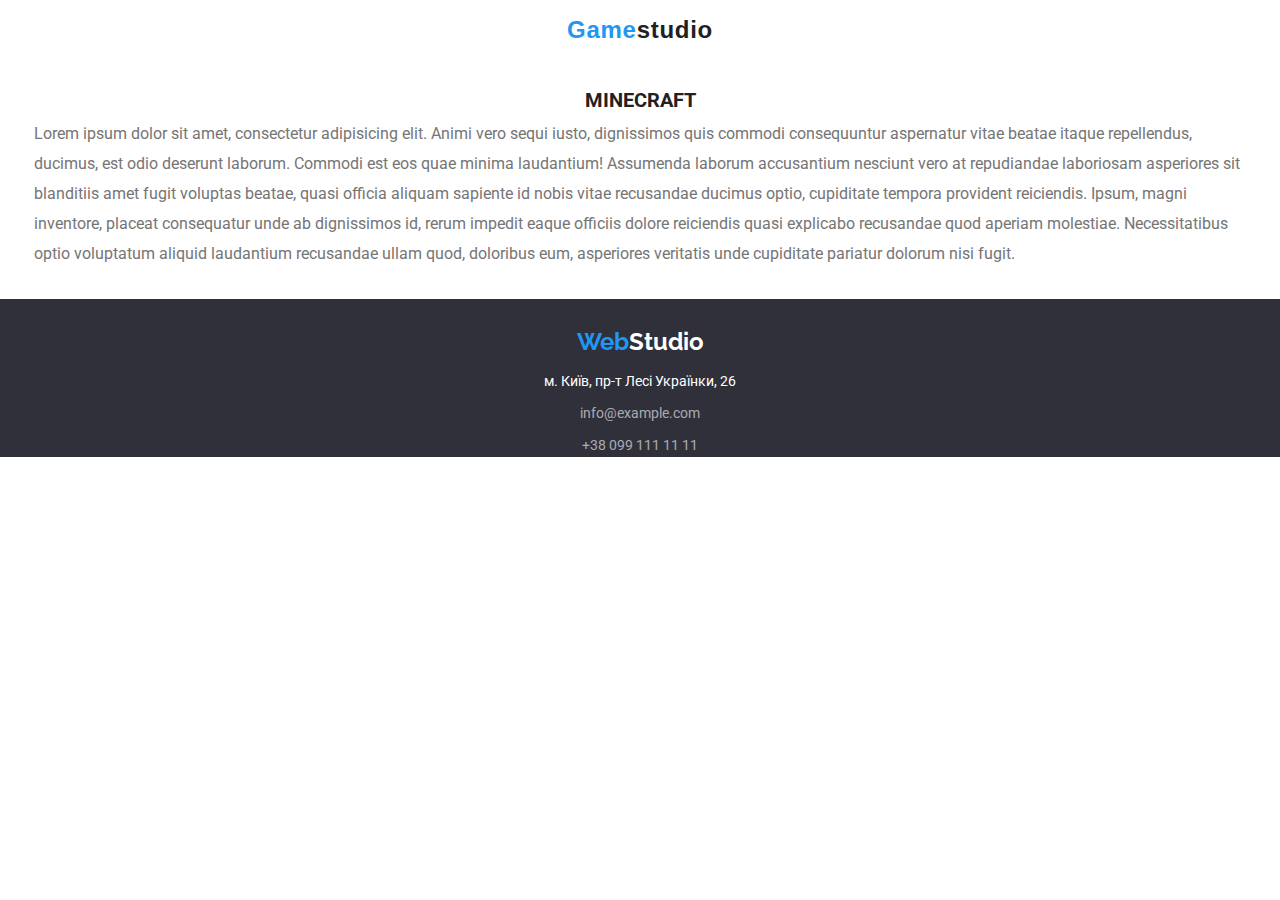
<file: minecraft.html>
<!DOCTYPE html>
<html lang="en">
<head>
    <meta charset="UTF-8">
    <meta http-equiv="X-UA-Compatible" content="IE=edge">
    <meta name="viewport" content="width=device-width, initial-scale=1.0">
    <link rel="stylesheet" href="main.css">
    <title>Game Studio</title>
    <link rel="preconnect" href="https://fonts.googleapis.com"> 
    <link rel="preconnect" href="https://fonts.gstatic.com" crossorigin> 
    <link href="https://fonts.googleapis.com/css2?family=Raleway&display=swap" rel="stylesheet">
    <link rel="preconnect" href="https://fonts.googleapis.com"> 
    <link rel="preconnect" href="https://fonts.gstatic.com" crossorigin> 
    <link href="https://fonts.googleapis.com/css2?family=Roboto:wght@400;700;900&display=swap" rel="stylesheet">
</head>
<body>
    <header>
        <a href="index.html"><span>Game</span>studio</a>
    </header>
    <main>
        <h2>MINECRAFT</h2>
        <p>Lorem ipsum dolor sit amet, consectetur adipisicing elit. Animi vero sequi iusto, dignissimos quis commodi consequuntur aspernatur vitae beatae itaque repellendus, ducimus, est odio deserunt laborum. Commodi est eos quae minima laudantium! Assumenda laborum accusantium nesciunt vero at repudiandae laboriosam asperiores sit blanditiis amet fugit voluptas beatae, quasi officia aliquam sapiente id nobis vitae recusandae ducimus optio, cupiditate tempora provident reiciendis. Ipsum, magni inventore, placeat consequatur unde ab dignissimos id, rerum impedit eaque officiis dolore reiciendis quasi explicabo recusandae quod aperiam molestiae. Necessitatibus optio voluptatum aliquid laudantium recusandae ullam quod, doloribus eum, asperiores veritatis unde cupiditate pariatur dolorum nisi fugit.</p>
    </main>
    <footer>
        <h2><span>Web</span>Studio</h2>
        <address>м. Київ, пр-т Лесі Українки, 26</address>
        <a href="mailto:info@example.com">info@example.com</a>
        <a href="tell:+38 099 111 11 11">+38 099 111 11 11</a>
    </footer>
</body>
</html>
</file>
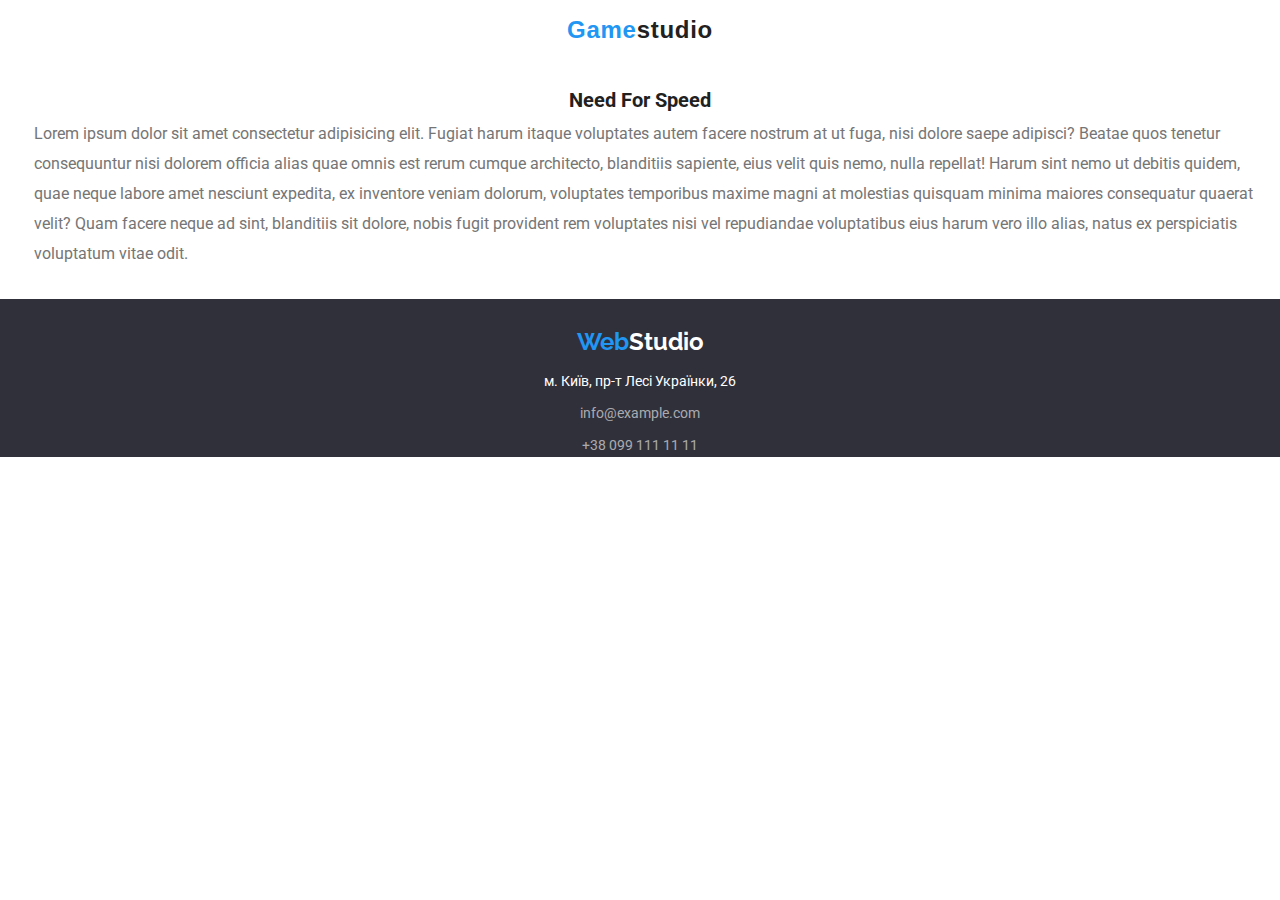
<file: nfs.html>
<!DOCTYPE html>
<html lang="en">
<head>
    <meta charset="UTF-8">
    <meta http-equiv="X-UA-Compatible" content="IE=edge">
    <meta name="viewport" content="width=device-width, initial-scale=1.0">
    <link rel="stylesheet" href="main.css">
    <title>Game Studio</title>
    <link rel="preconnect" href="https://fonts.googleapis.com"> 
    <link rel="preconnect" href="https://fonts.gstatic.com" crossorigin> 
    <link href="https://fonts.googleapis.com/css2?family=Raleway&display=swap" rel="stylesheet">
    <link rel="preconnect" href="https://fonts.googleapis.com"> 
    <link rel="preconnect" href="https://fonts.gstatic.com" crossorigin> 
    <link href="https://fonts.googleapis.com/css2?family=Roboto:wght@400;700;900&display=swap" rel="stylesheet">
</head>
<body>
    <header>
        <a href="index.html"><span>Game</span>studio</a>
    </header>
    <main>
        <h2>Need For Speed</h2>
        <p>Lorem ipsum dolor sit amet consectetur adipisicing elit. Fugiat harum itaque voluptates autem facere nostrum at ut fuga, nisi dolore saepe adipisci? Beatae quos tenetur consequuntur nisi dolorem officia alias quae omnis est rerum cumque architecto, blanditiis sapiente, eius velit quis nemo, nulla repellat! Harum sint nemo ut debitis quidem, quae neque labore amet nesciunt expedita, ex inventore veniam dolorum, voluptates temporibus maxime magni at molestias quisquam minima maiores consequatur quaerat velit? Quam facere neque ad sint, blanditiis sit dolore, nobis fugit provident rem voluptates nisi vel repudiandae voluptatibus eius harum vero illo alias, natus ex perspiciatis voluptatum vitae odit.</p>
    </main>
    <footer>
        <h2><span>Web</span>Studio</h2>
        <address>м. Київ, пр-т Лесі Українки, 26</address>
        <a href="mailto:info@example.com">info@example.com</a>
        <a href="tell:+38 099 111 11 11">+38 099 111 11 11</a>
    </footer>
</body>
</html>
</file>
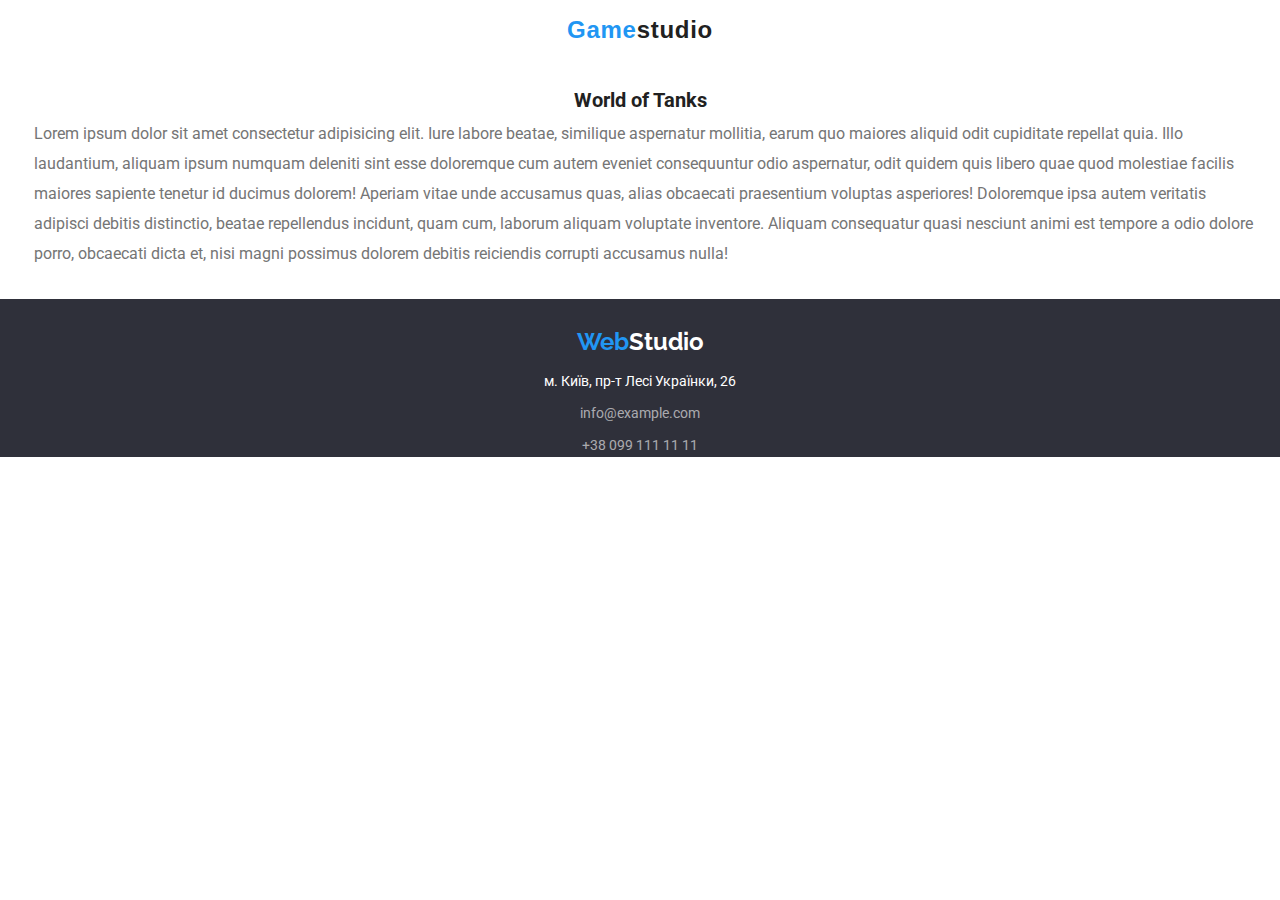
<file: wof.html>
<!DOCTYPE html>
<html lang="en">
<head>
    <meta charset="UTF-8">
    <meta http-equiv="X-UA-Compatible" content="IE=edge">
    <meta name="viewport" content="width=device-width, initial-scale=1.0">
    <link rel="stylesheet" href="main.css">
    <title>Game Studio</title>
    <link rel="preconnect" href="https://fonts.googleapis.com"> 
    <link rel="preconnect" href="https://fonts.gstatic.com" crossorigin> 
    <link href="https://fonts.googleapis.com/css2?family=Raleway&display=swap" rel="stylesheet">
    <link rel="preconnect" href="https://fonts.googleapis.com"> 
    <link rel="preconnect" href="https://fonts.gstatic.com" crossorigin> 
    <link href="https://fonts.googleapis.com/css2?family=Roboto:wght@400;700;900&display=swap" rel="stylesheet">
</head>
<body>
    <header>
        <a href="index.html"><span>Game</span>studio</a>
    </header>
    <main>
        <h2>World of Tanks</h2>
        <p>Lorem ipsum dolor sit amet consectetur adipisicing elit. Iure labore beatae, similique aspernatur mollitia, earum quo maiores aliquid odit cupiditate repellat quia. Illo laudantium, aliquam ipsum numquam deleniti sint esse doloremque cum autem eveniet consequuntur odio aspernatur, odit quidem quis libero quae quod molestiae facilis maiores sapiente tenetur id ducimus dolorem! Aperiam vitae unde accusamus quas, alias obcaecati praesentium voluptas asperiores! Doloremque ipsa autem veritatis adipisci debitis distinctio, beatae repellendus incidunt, quam cum, laborum aliquam voluptate inventore. Aliquam consequatur quasi nesciunt animi est tempore a odio dolore porro, obcaecati dicta et, nisi magni possimus dolorem debitis reiciendis corrupti accusamus nulla!</p>
    </main>
    <footer>
        <h2><span>Web</span>Studio</h2>
        <address>м. Київ, пр-т Лесі Українки, 26</address>
        <a href="mailto:info@example.com">info@example.com</a>
        <a href="tell:+38 099 111 11 11">+38 099 111 11 11</a>
    </footer>
</body>
</html>
</file>
<file: main.css>
header p,
header a {
    display: block;
    text-decoration: none;
    font-weight: 700;
    font-size: 24px;
    line-height: 28px;
    letter-spacing: 0.03em;
    color: #212121;
    margin: 0;
    padding-top: 16px;
    padding-bottom: 16px;
    text-align: center;
}

body{
 margin: 0;
 font-family: 'Roboto', sans-serif;
}

header,
footer {
 font-family: 'Maleway', sans-serif;
}
span {
    color: #2196F3;
}

img {
    display: block;
    width: 100%;
}

.first-section {
    height: 400px;
    background-image: url(img/Header\ img.jpg);
    background-position: center;
    background-repeat: no-repeat;
    background-size: cover;
    padding-top: 158px;
    box-sizing: border-box;
    position: relative;
}

.first-section::before {
    content: '';
    display: block;
    height: 100%;
    width: 100%;
    position: absolute;
    top: 0;
    left: 0;
    z-index: 1;
    background: rgba(47, 48, 58, 0.4);
}

h1 {
    font-weight: 900;
    font-size: 26px;
    line-height: 42px;
    text-transform: uppercase;
    color: rgb(255, 255, 255);
    text-align: center;
    position: relative;
    z-index: 2;
}

hr {
    background: #2196F3;
    margin-bottom: 31px;
    width: 100px;
    height: 2px;
    border: none;
}

h2,
h3 {
    font-weight: 700;
    color: #212121;
}

h2 {
    margin: 25px 0 4px;
    font-size: 20px;
    line-height: 30px;
    text-align: center;
}

h3 {
    margin: 20px 24px 4px;
    font-size: 18px;
    line-height: 36px;
}

p {
    font-size: 16px;
    line-height: 30px;
    color: #757575;
    margin: 0 24px 20px;
    padding-left: 10px;
}

.second-section {
    padding-left: 15px;
    padding-right: 15px;
    padding-bottom: 24px;
}

article {
    border: 1px solid #EEEEEE;
}

article:hover {
    box-shadow: 0px 1px 1px rgba(0, 0, 0, 0.12), 0px 4px 4px rgba(0, 0, 0, 0.06), 1px 4px 6px rgba(0, 0, 0, 0.16);
}


article:hover h3 {
    color: #2196F3;
}

article:not(:last-child) {
    margin-bottom: 30px;
}

footer {
    margin-top: 30px;
    text-align: center;
    background-color: #2F303A;
}

footer h2 {
    padding-top: 29px;
    color: #FFFFFF;
    font-family: 'Raleway', sans-serif;
    font-style: normal;
    font-weight: 700;
    font-size: 24px;
    line-height: 28px;
    margin: 0 0 13px;
}

footer address {
    color: #FFFFFF;
    font-family: 'Roboto', sans-serif;
    font-style: normal;
    font-weight: 400;
    font-size: 14px;
    line-height: 24px;
}

footer a {
    display: block;
    margin: 8px 0 0;
    color: rgba(255, 255, 255, 0.6);
    text-decoration: none;
    font-family: "Roboto";
    font-size: 14px;
    line-height: 24px;
}

article h3:hover {
    box-sizing: border-box;
    border: 1px solid #EEEEEE;
    box-shadow: 0px 1px 1px rgba(0, 0, 0, 0.12), 0px 4px 4px rgba(0, 0, 0, 0.06), 1px 4px 6px rgba(0, 0, 0, 0.16);
}

article p:hover {
    box-sizing: border-box;
    border: 1px solid #EEEEEE;
    box-shadow: 0px 1px 1px rgba(0, 0, 0, 0.12), 0px 4px 4px rgba(0, 0, 0, 0.06), 1px 4px 6px rgba(0, 0, 0, 0.16);
}
h3 a {
    text-decoration: none;
    color: #212121;
    padding-left: 10px;
}
</file>
<file: Game Studio/main.css>
header p {
    font-weight: 700;
    font-size: 24px;
    line-height: 28px;
    letter-spacing: 0.03em;
    color: #212121;
    margin: 0;
    padding-top: 16px;
    padding-bottom: 16px;
    text-align: center;
}

body{
 margin: 0;
 font-family: 'Roboto', sans-serif;
}

header,
footer {
 font-family: 'Maleway', sans-serif;
}
span {
    color: #2196F3;
}

img {
    display: block;
    width: 100%;
}

.first-section {
    height: 400px;
    background-image: url(img/Header\ img.jpg);
    background-position: center;
    background-repeat: no-repeat;
    background-size: cover;
    padding-top: 158px;
    box-sizing: border-box;
    position: relative;
}

.first-section::before {
    content: '';
    display: block;
    height: 100%;
    width: 100%;
    position: absolute;
    top: 0;
    left: 0;
    z-index: 1;
    background: rgba(47, 48, 58, 0.4);
}

h1 {
    font-weight: 900;
    font-size: 26px;
    line-height: 42px;
    text-transform: uppercase;
    color: rgb(255, 255, 255);
    text-align: center;
    position: relative;
    z-index: 2;
}

hr {
    background: #2196F3;
    margin-bottom: 31px;
    width: 100px;
    height: 2px;
    border: none;
}

h2,
h3 {
    font-weight: 700;
    color: #212121;
}

h2 {
    margin: 25px 0 4px;
    font-size: 20px;
    line-height: 30px;
    text-align: center;
}

h3 {
    margin: 20px 24px 4px;
    font-size: 18px;
    line-height: 36px;
}

p {
    font-size: 16px;
    line-height: 30px;
    color: #757575;
    margin: 0 24px 20px;
}

.second-section {
    padding-left: 15px;
    padding-right: 15px;
    padding-bottom: 24px;
}

article {
    border: 1px solid #EEEEEE;
}

article:hover {
    box-shadow: 0px 1px 1px rgba(0, 0, 0, 0.12), 0px 4px 4px rgba(0, 0, 0, 0.06), 1px 4px 6px rgba(0, 0, 0, 0.16);
}


article:hover h3 {
    color: #2196F3;
}

article:not(:last-child) {
    margin-bottom: 30px;
}

footer {
    margin: 30px;
    text-align: center;
    background-color: #2F303A;
}

footer h2 {
    color: #FFFFFF;
    font-family: 'Raleway', sans-serif;
    font-style: normal;
    font-weight: 700;
    font-size: 24px;
    line-height: 28px;
    margin: 0 0 13px;
}

footer address {
    color: #FFFFFF;
    font-family: 'Roboto', sans-serif;
    font-style: normal;
    font-weight: 400;
    font-size: 14px;
    line-height: 24px;
}

footer a {
    display: block;
    margin: 8px 0 0;
    color: rgba(255, 255, 255, 0.6);
    text-decoration: none;
    font-family: "Roboto";
    font-size: 14px;
    line-height: 24px;
}

article h3:hover {
    box-sizing: border-box;
    border: 1px solid #EEEEEE;
    box-shadow: 0px 1px 1px rgba(0, 0, 0, 0.12), 0px 4px 4px rgba(0, 0, 0, 0.06), 1px 4px 6px rgba(0, 0, 0, 0.16);
}

article p:hover {
    box-sizing: border-box;
    border: 1px solid #EEEEEE;
    box-shadow: 0px 1px 1px rgba(0, 0, 0, 0.12), 0px 4px 4px rgba(0, 0, 0, 0.06), 1px 4px 6px rgba(0, 0, 0, 0.16);
}
</file>
<file: index/image.css>
.textare {
    resize: none;
}
</file>
